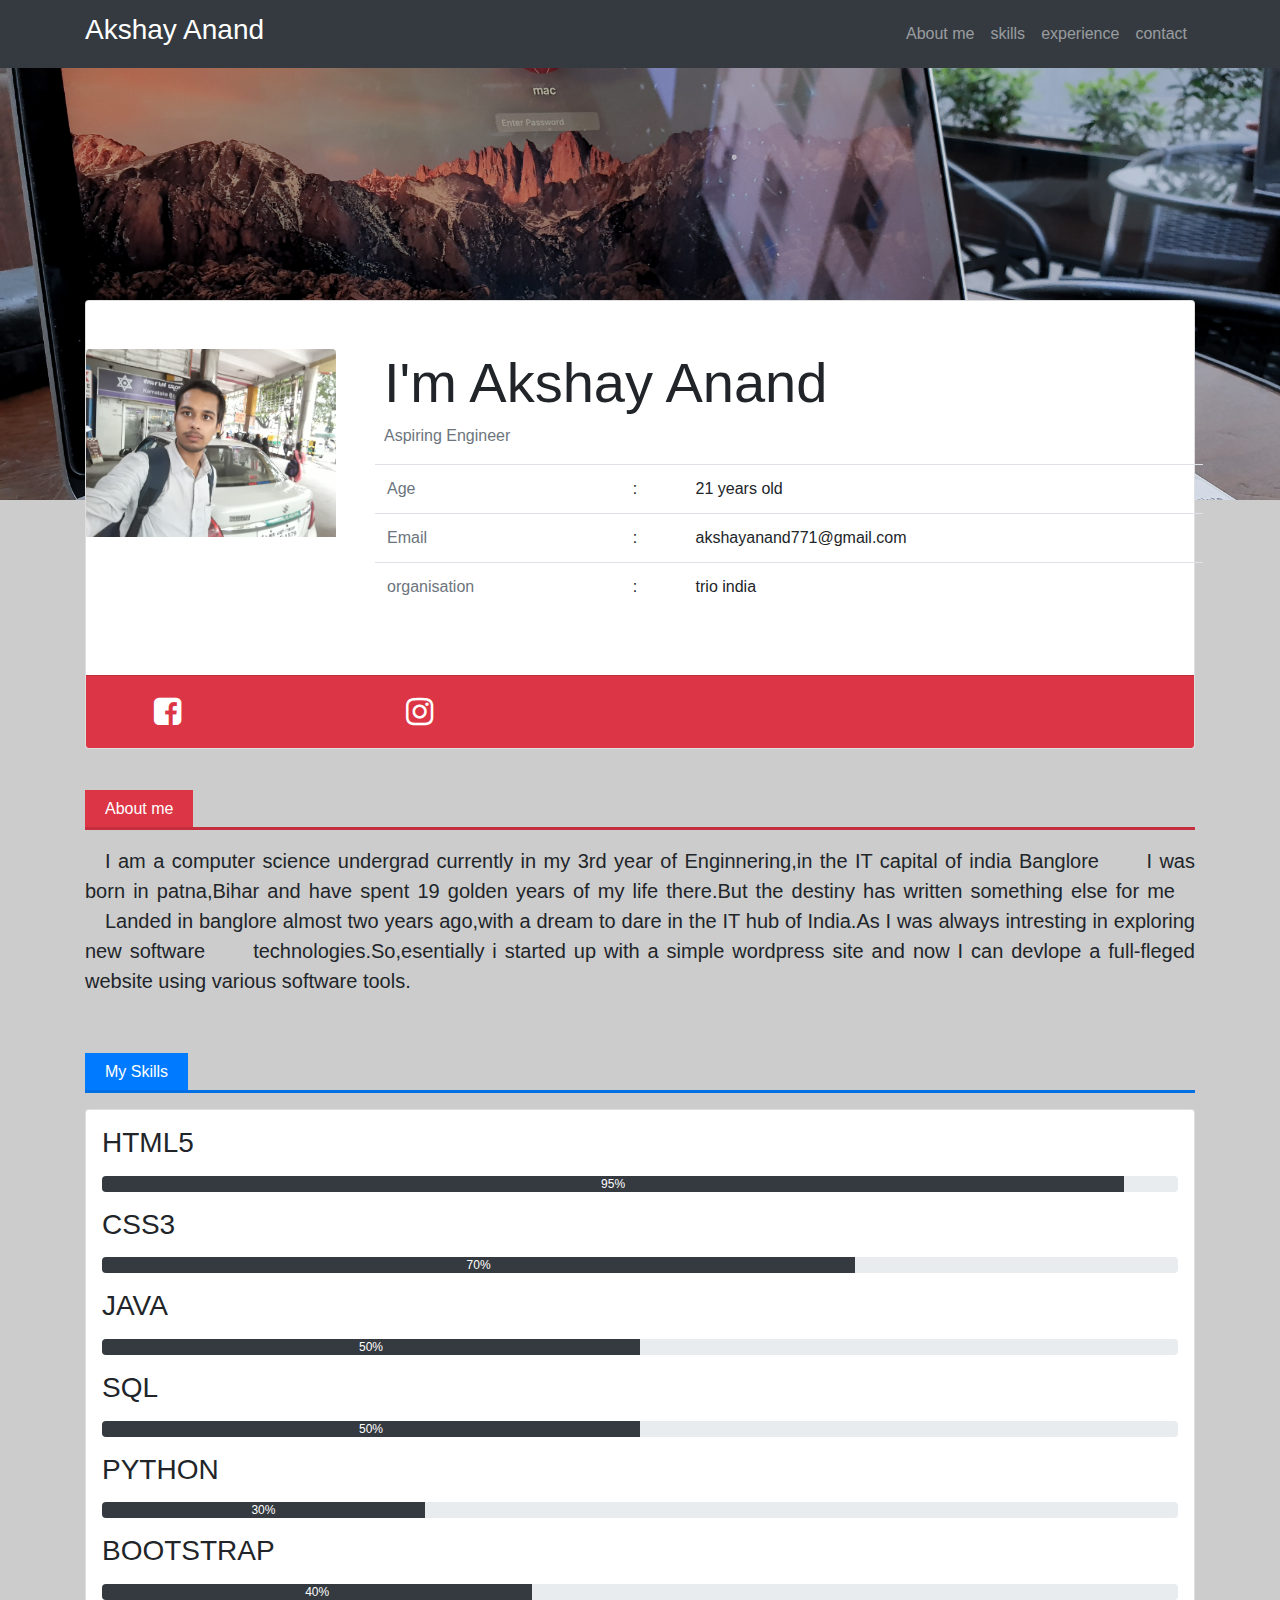
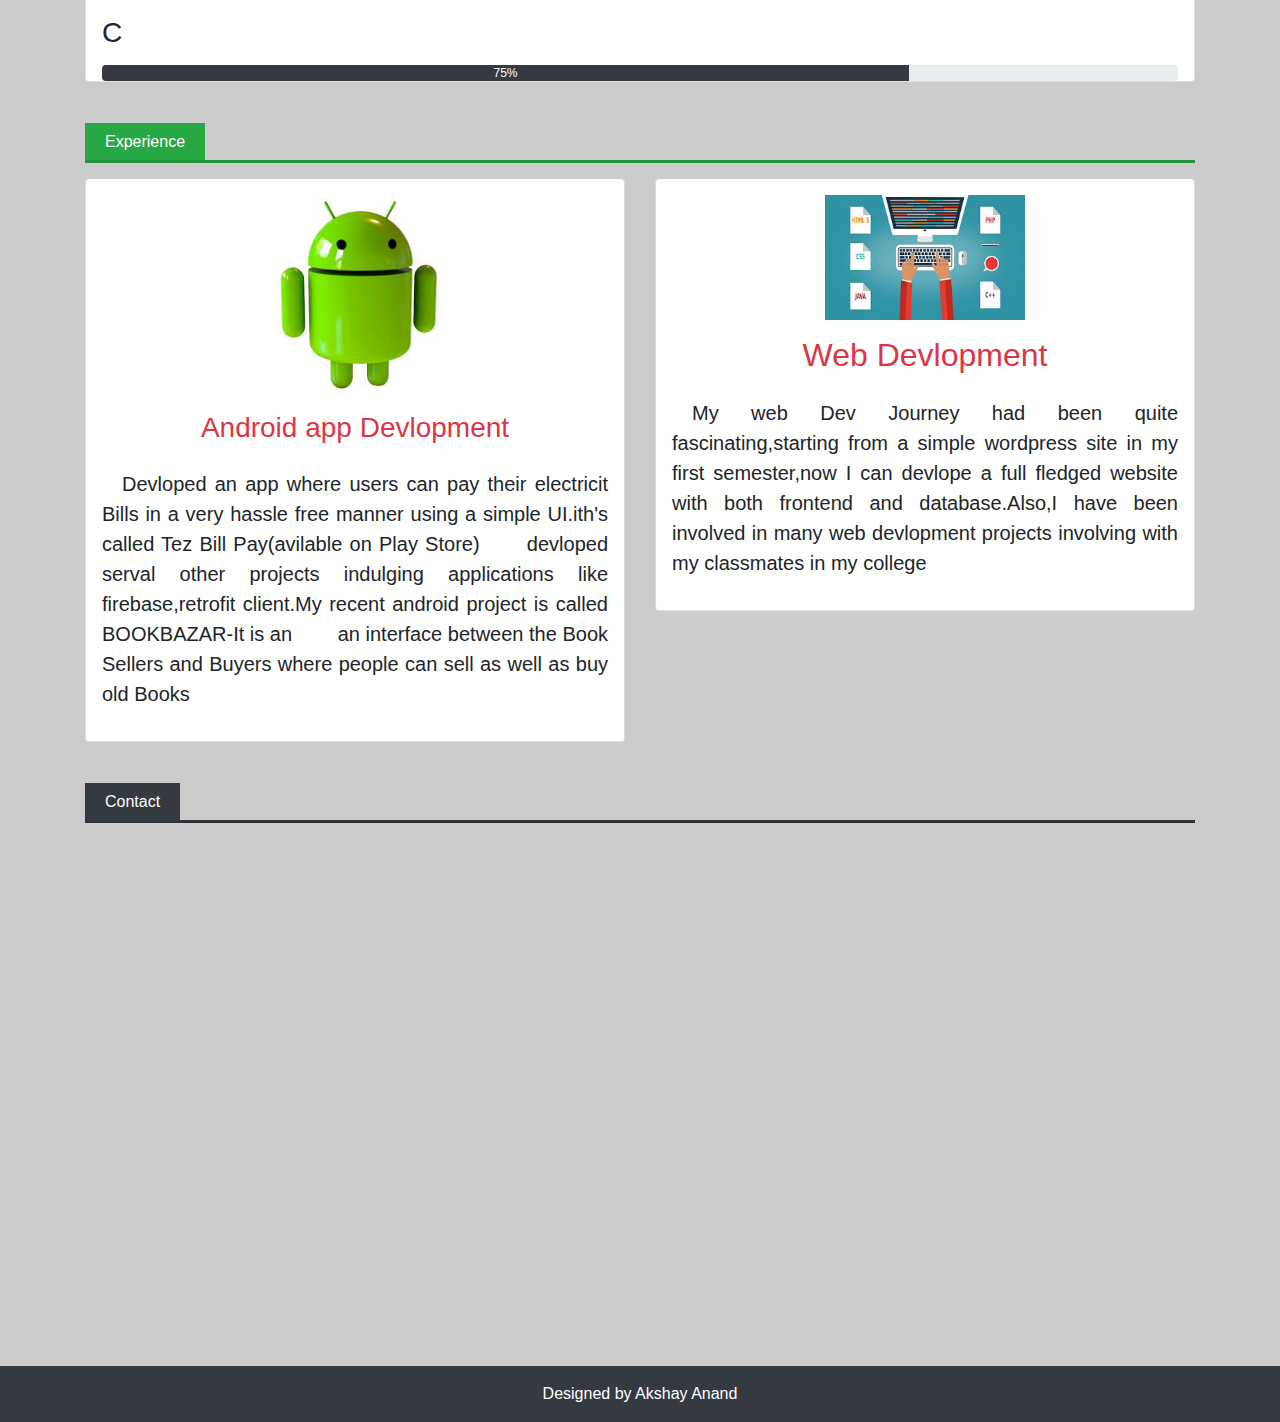
<file: index.html>
<!DOCTYPE html>
<html lang="en">
<head>
  <meta charset="UTF-8">
  <meta name="viewport" content="width=device-width, initial-scale=1.0">
  <meta http-equiv="X-UA-Compatible" content="ie=edge">
  <link rel="stylesheet" href="css/bootstrap.css">
  <link rel="stylesheet" href="https://use.fontawesome.com/releases/v5.7.2/css/all.css" integrity="sha384-fnmOCqbTlWIlj8LyTjo7mOUStjsKC4pOpQbqyi7RrhN7udi9RwhKkMHpvLbHG9Sr" crossorigin="anonymous">
  <link rel="stylesheet" href="https://stackpath.bootstrapcdn.com/bootstrap/4.3.1/css/bootstrap.min.css">
  <link rel="stylesheet" href="https://maxcdn.bootstrapcdn.com/font-awesome/4.4.0/css/font-awesome.min.css">
  <link rel="stylesheet" href="https://maxcdn.bootstrapcdn.com/font-awesome/4.4.0/css/font-awesome.min.css">
  <link rel="stylesheet" href="https://maxcdn.bootstrapcdn.com/font-awesome/4.4.0/css/font-awesome.min.css">
  <title>Akshay Anand</title>
<link rel="stylesheet" href="style.css" class="style">
</head>
<body data-spy="scroll" data-target=".navbar">
<div id="Header">
<nav class="navbar navbar-expand-sm navbar-dark bg-dark fixed-top">
  <div class="container">
    <button  data-toggle="collapse" data-target="#Navbar" class="navbar-toggler">
    <span class="navbar-toggler-icon"></span>
    </button>
 <a href="#" class="navbar-brand"><h3>Akshay Anand</h3></a>
 <div class="collapse navbar-collapse" id="Navbar">
   <ul class="navbar-nav ml-auto">
     <li class="nav-item"><a href="#About" class="nav-link">About me</a></li>
     <li class="nav-item"><a href="#Skills" class="nav-link">skills</a></li>
     <li class="nav-item"><a href="#Experience" class="nav-link">experience</a></li>
     <li class="nav-item"><a href="#Contact" class="nav-link">contact</a></li>
   </ul>
 </div>
  </div>
</nav>
</div>
<div class="" id="bg-img"></div>
<div id="About">
  <div class="container">
  <div class="row">
    <div class="col">
      <div id="AboutData">
        <div class="card bg-white">
       <div class="card-title my-5">
         <div class="media">
           <img src="myimg.jpg"width="250" height="250" class="img-fluid rounded-top" mx-5 d-none lg-block>
           <div class="media-body">
             <h3 class="display-4 ml-5">I'm Akshay Anand</h3>
             <p class="text-muted ml-5">Aspiring Engineer</p>
             <div class="container">
               <table class="table table-respnsive ml-4">
                 <tr>
                   <td  class="text-muted">Age</td>
                    <td>:</td>
                    <td>21 years old</td>
                 </tr>
                 <tr>
                   <td  class="text-muted">Email</td>
                    <td>:</td>
                    <td>akshayanand771@gmail.com</td>
                 </tr>
                 <tr>
                   <td  class="text-muted">organisation</td>
                    <td>:</td>
                    <td>trio india</td>
                 </tr>
               </table>
             </div>
           </div>
         </div>
       </div>

       <div class="card-footer bg-danger" id="tp">
       <a href="https://www.facebook.com/akshaypatnasa"><i class="fa fa-facebook-square ft fa-2x mx-5"></i></a>
       <a href="https://github.com/Andy1998440"><i class="fab fa-github ft fa-2x mx-5"></i></i></a>
       <a href="https://www.instagram.com/andy_5821"><i class="fa fa-instagram ft fa-2x mx-5" aria-hidden="true"></i></a>
       <a href="www.linkedin.com/in/akshay-anand-98a600149"><i class="fa fa-linkedin-in ft fa-2x mx-5"></i></a>
     </div
        </div>
      </div>

    </div>
  </div>
</div>
</div>
<div class="container mt-5">
<div class="row">
<div class="col">
<span class="bg-danger text-white">About me</span><hr class="bg-danger">
<p class="lead text-justify"><span>I am a computer science undergrad currently in my 3rd year of Enginnering,in the IT capital of india Banglore</span>
<span>I was born in patna,Bihar and have spent 19 golden years of my life there.But the destiny has written something else for me</span>
<span>Landed in banglore almost two years ago,with a dream to dare in the IT hub of India.As I was always intresting in exploring new software</span>
<span>technologies.So,esentially i started up with a simple wordpress site and now I can devlope a full-fleged website using various software tools.</span></p>
</div>
</div>
</div>
</div>


<!-- skill -->

<div id="Skills" class="mt-5">
<div class="container">
<span class="bg-primary text-white">My Skills</span><hr class="bg-primary">
<div class="row">
<div class="col">
<div class="card bg-white">
<h3 class="ml-3 my-3">HTML5</h3>
<div class="progress mx-3">
<div class="progress-bar bg-dark" style="width:95%">95%</div>
</div>
<h3 class="ml-3 my-3">CSS3</h3>
<div class="progress mx-3">
<div class="progress-bar bg-dark" style="width:70%">70%</div>
</div>
<h3 class="ml-3 my-3">JAVA</h3>
<div class="progress mx-3">
<div class="progress-bar bg-dark" style="width:50%">50%</div>
</div>
<h3 class="ml-3 my-3">SQL</h3>
<div class="progress mx-3">
<div class="progress-bar bg-dark" style="width:50%">50%</div>
</div>
<h3 class="ml-3 my-3">PYTHON</h3>
<div class="progress mx-3">
<div class="progress-bar bg-dark" style="width:30%">30%</div>
</div>
<h3 class="ml-3 my-3">BOOTSTRAP</h3>
<div class="progress mx-3">
<div class="progress-bar bg-dark" style="width:40%">40%</div>
</div>
<h3 class="ml-3 my-3">C</h3>
<div class="progress mx-3">
<div class="progress-bar bg-dark" style="width:75%">75%</div>
</div>

</div>

</div>
</div>
</div>
</div>
</div>


<!-- experience -->
<div id="Experience">
<div class="container mt-5">
<span class="bg-success text-white">Experience</span><hr class="bg-success">
<div class="row">

<div class="col-lg-6">
<div class="card bg-white">
<img src="ppp.jpg" alt="" width="200" height="200" class="img-fluid my-5 d-flex m-auto py-3">
<h3 class="text-center text-danger">Android app Devlopment</h3>
<p class="lead text-justify p-3"><span>Devloped an app where users can pay their electricit Bills in a very hassle free manner using a simple UI.ith's called Tez Bill Pay(avilable on Play Store)</span>
<span>devloped serval other projects indulging applications like firebase,retrofit client.My recent android project is called BOOKBAZAR-It is an </span>
<span>an interface between the Book Sellers and Buyers where people can sell as well as buy old Books</span></p>

</div>
</div>

<div class="col-lg-6">
<div class="card bg-white">
<img src="dbd.jpg" alt="" width="200" height="200" class="img-fluid my-5 d-flex m-auto py-3">
<h2 class="text-center text-danger">Web Devlopment</h2>
<p class="lead text-justify p-3"><span>My web Dev Journey had been quite fascinating,starting from a simple wordpress site in my first semester,now I can devlope a full fledged website with both frontend and database.Also,I have been involved in many web devlopment projects involving with my classmates in my college</span>
</p>

</div>
</div>
</div>
</div>
  </div>

<!-- contact -->
<div id="Contact">
<div class="container mt-5">
<span class="bg-dark text-white">Contact</span><hr class="bg-dark">
<iframe src="https://docs.google.com/forms/d/e/1FAIpQLSd--q8NF3YEvttWxH5Q6diLnDIGOJho04M670JB_Qw9eFJNnQ/viewform?embedded=true" width="1000" height="520" frameborder="0" marginheight="0" marginwidth="0">Loading…</iframe>

</div>


<!-- footer -->

<div class="container-fluid bg-dark">
<div class="row">
<div class="col">
<div class>
  <p class="text-white pt-3 text-center">Designed by Akshay Anand</p>
</div>
</div>
</div>
</div>



</body>
<script src="https://cdnjs.cloudflare.com/ajax/libs/jquery/3.4.1/jquery.slim.js"></script>
<script src="https://cdnjs.cloudflare.com/ajax/libs/popper.js/1.14.7/umd/popper.min.js"></script>
<script src="https://stackpath.bootstrapcdn.com/bootstrap/4.3.1/js/bootstrap.min.js"></script>
</html>
</file>
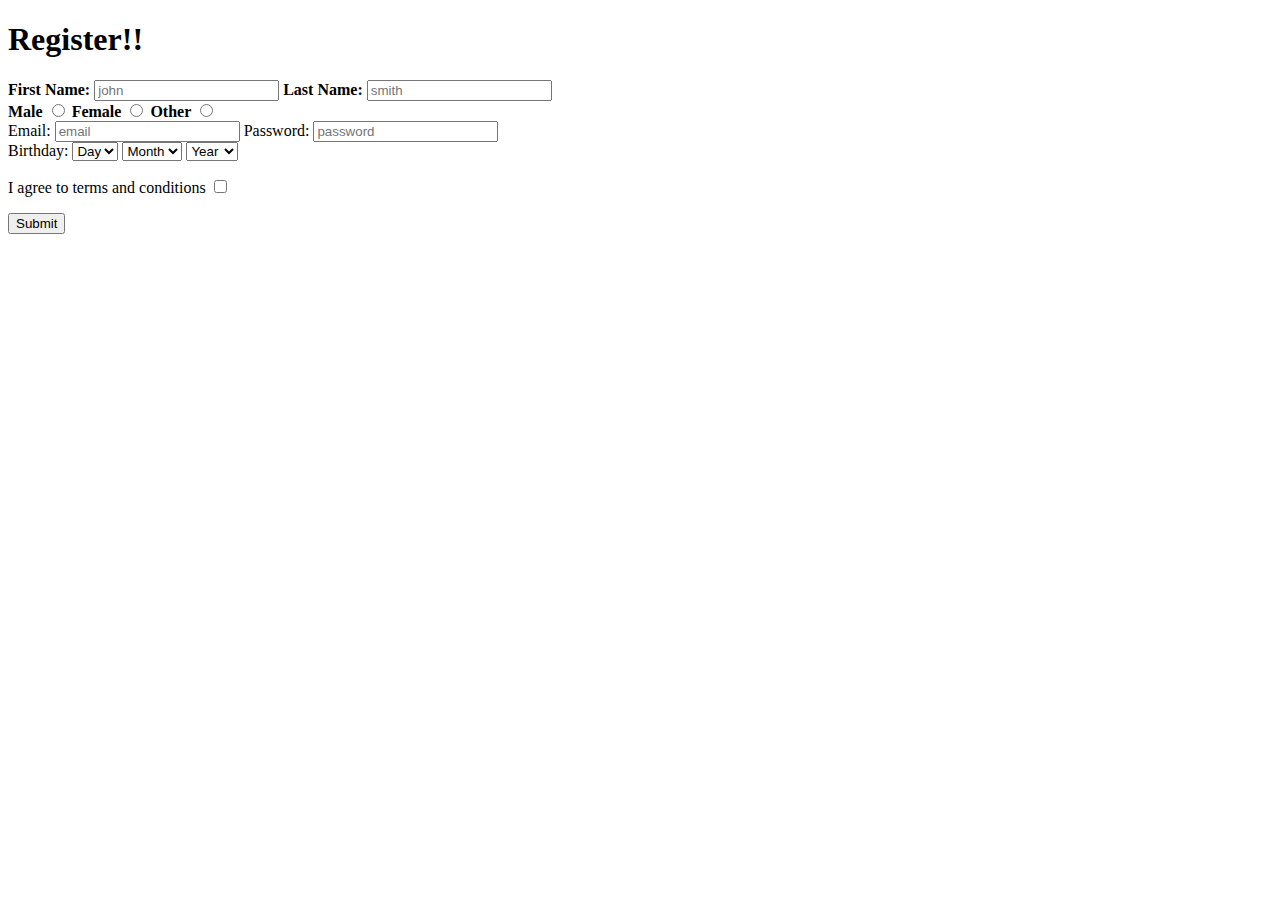
<file: formproject.html>
<!DOCTYPE html>
<html>
<head>
	<title>Form project</title>
</head>
<body>
	<p><h1>Register!!</h1></p>
	<form>
		<label for="first"><b>First Name:</b></label>
		<input name="first" id="first" type="text" placeholder="john" required>
		<label for="last"><b>Last Name:</b></label>
		<input name="last" id="last" type="text" placeholder="smith" required>
	
<div>
	<label for="male"><b>Male</b></label>
		<input id="male" name="gender" type="radio" value="male">
		<label for="female"><b>Female</b></label>
		<input id="female" name="gender" type="radio" value="female">
		<label for="others"><b>Other</b></label>
		<input id="others" name="gender" type="radio" value="others">
</div>
	<div>
		<label for="email">Email:</label>
		<input id="email" type="Email" placeholder="email" required>
		<label>Password:</label>
		<input type="password" placeholder="password" required minlength="5" maxlength="10">
</div>
	
<div>
		<label>Birthday:</label>
		<select name="day" placeholder="Day" required>
			<option>Day</option>
			<option>1</option>
			<option>2</option>
			<option>3</option>
			<option>4</option>
			<option>5</option>
			<option>6</option>
			<option>7</option>
			<option>8</option>
			<option>9</option>
			<option>10</option>
		</select>
		<select name="Month" placeholder="Month" required>
			<option>Month</option>
			<option>JAN</option>
			<option>FEB</option>
			<option>MAR</option>
			<option>APR</option>
			<option>MAY</option>
			<option>JUN</option>
			<option>JUL</option>
			<option>AUG</option>
			<option>SEPT</option>
			<option>OCT</option>
			<option>NOV</option>
			<option>DEC</option>
		</select>
		<select name="year" required >
			<option>Year</option>
			<option>1999</option>
			<option>1998</option>
			<option>1997</option>
			<option>1996</option>
			<option>1995</option>
			<option>1994</option>
			<option>1993</option>
			<option>1992</option>
		</select>
	</div>
	<div>
		<p>I agree to terms and conditions
		<input type="checkbox" required>
	</p>
</div>
	<input type="Submit">
</form>

</body>
</html>
</file>
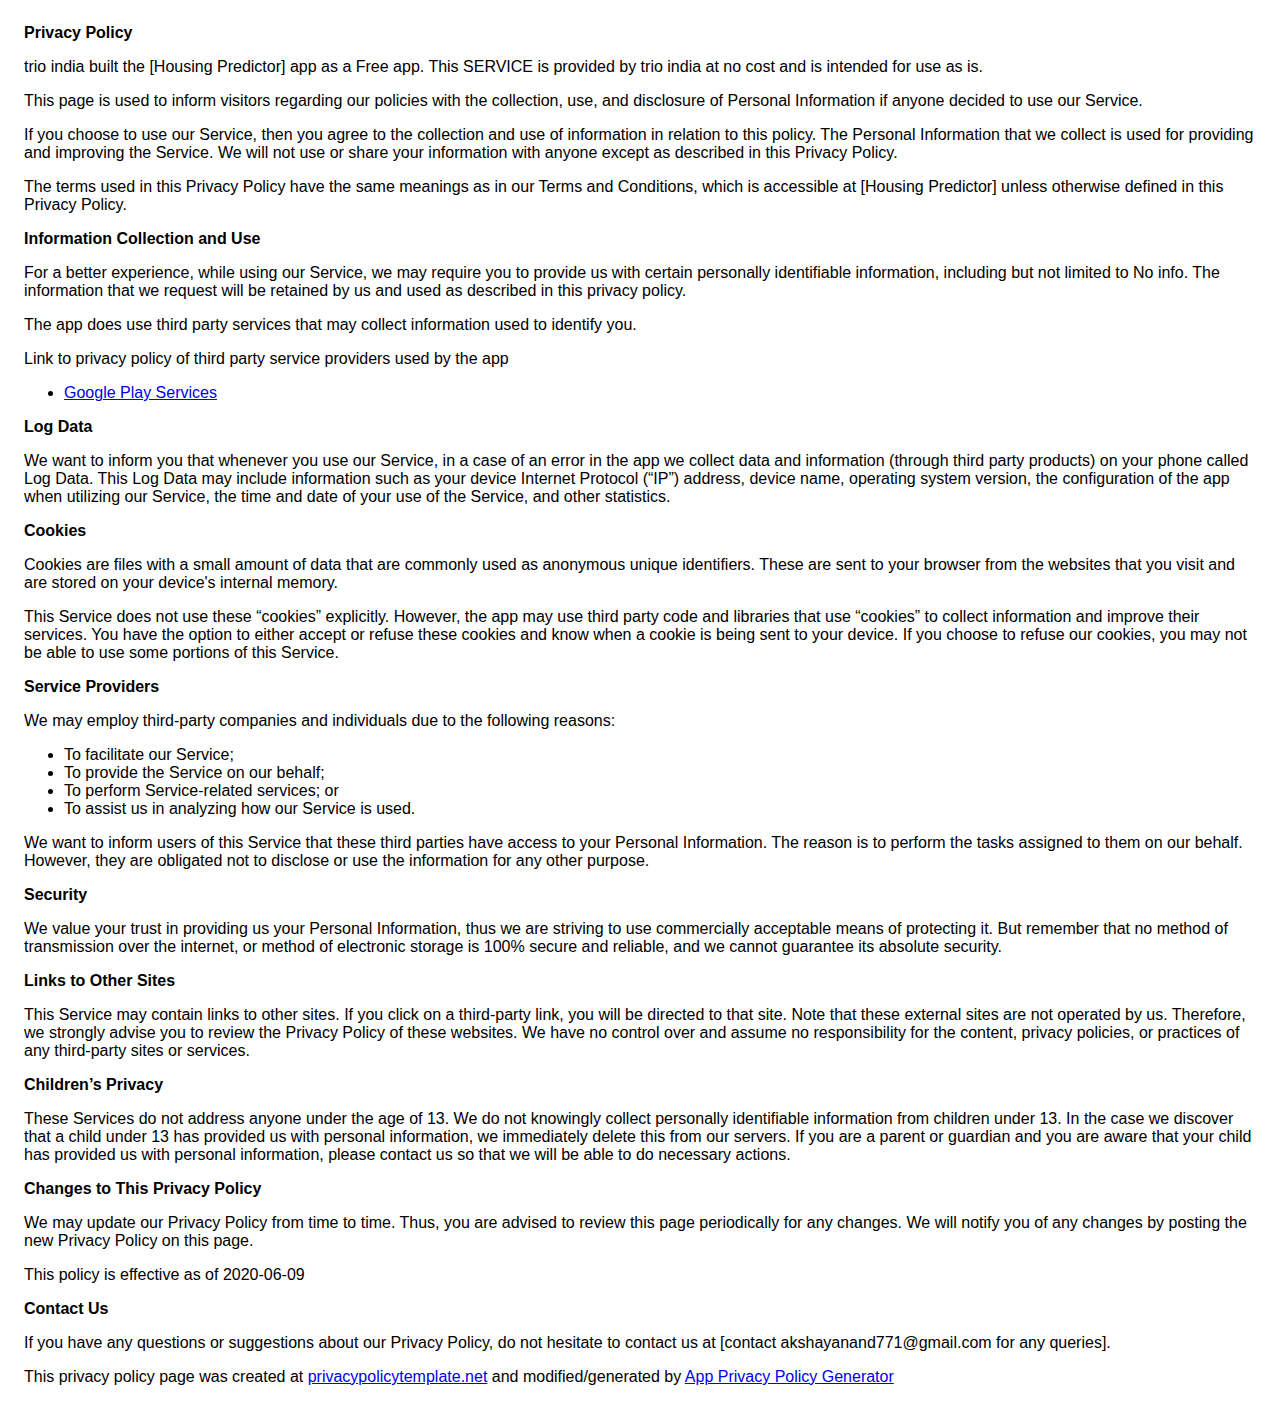
<file: privacy-policy.html>
<!DOCTYPE html>
    <html>
    <head>
      <meta charset='utf-8'>
      <meta name='viewport' content='width=device-width'>
      <title>Privacy Policy</title>
      <style> body { font-family: 'Helvetica Neue', Helvetica, Arial, sans-serif; padding:1em; } </style>
    </head>
    <body>
    <strong>Privacy Policy</strong> <p>
                  trio india built the [Housing Predictor] app as
                  a Free app. This SERVICE is provided by
                  trio india at no cost and is intended for use as
                  is.
                </p> <p>
                  This page is used to inform visitors regarding our
                  policies with the collection, use, and disclosure of Personal
                  Information if anyone decided to use our Service.
                </p> <p>
                  If you choose to use our Service, then you agree to
                  the collection and use of information in relation to this
                  policy. The Personal Information that we collect is
                  used for providing and improving the Service. We will not use or share your information with
                  anyone except as described in this Privacy Policy.
                </p> <p>
                  The terms used in this Privacy Policy have the same meanings
                  as in our Terms and Conditions, which is accessible at
                  [Housing Predictor] unless otherwise defined in this Privacy Policy.
                </p> <p><strong>Information Collection and Use</strong></p> <p>
                  For a better experience, while using our Service, we
                  may require you to provide us with certain personally
                  identifiable information, including but not limited to No info. The information that
                  we request will be retained by us and used as described in this privacy policy.
                </p> <div><p>
                    The app does use third party services that may collect
                    information used to identify you.
                  </p> <p>
                    Link to privacy policy of third party service providers used
                    by the app
                  </p> <ul><li><a href="https://www.google.com/policies/privacy/" target="_blank" rel="noopener noreferrer">Google Play Services</a></li><!----><!----><!----><!----><!----><!----><!----><!----><!----><!----><!----><!----><!----><!----><!----><!----></ul></div> <p><strong>Log Data</strong></p> <p>
                  We want to inform you that whenever you
                  use our Service, in a case of an error in the app
                  we collect data and information (through third party
                  products) on your phone called Log Data. This Log Data may
                  include information such as your device Internet Protocol
                  (“IP”) address, device name, operating system version, the
                  configuration of the app when utilizing our Service,
                  the time and date of your use of the Service, and other
                  statistics.
                </p> <p><strong>Cookies</strong></p> <p>
                  Cookies are files with a small amount of data that are
                  commonly used as anonymous unique identifiers. These are sent
                  to your browser from the websites that you visit and are
                  stored on your device's internal memory.
                </p> <p>
                  This Service does not use these “cookies” explicitly. However,
                  the app may use third party code and libraries that use
                  “cookies” to collect information and improve their services.
                  You have the option to either accept or refuse these cookies
                  and know when a cookie is being sent to your device. If you
                  choose to refuse our cookies, you may not be able to use some
                  portions of this Service.
                </p> <p><strong>Service Providers</strong></p> <p>
                  We may employ third-party companies and
                  individuals due to the following reasons:
                </p> <ul><li>To facilitate our Service;</li> <li>To provide the Service on our behalf;</li> <li>To perform Service-related services; or</li> <li>To assist us in analyzing how our Service is used.</li></ul> <p>
                  We want to inform users of this Service
                  that these third parties have access to your Personal
                  Information. The reason is to perform the tasks assigned to
                  them on our behalf. However, they are obligated not to
                  disclose or use the information for any other purpose.
                </p> <p><strong>Security</strong></p> <p>
                  We value your trust in providing us your
                  Personal Information, thus we are striving to use commercially
                  acceptable means of protecting it. But remember that no method
                  of transmission over the internet, or method of electronic
                  storage is 100% secure and reliable, and we cannot
                  guarantee its absolute security.
                </p> <p><strong>Links to Other Sites</strong></p> <p>
                  This Service may contain links to other sites. If you click on
                  a third-party link, you will be directed to that site. Note
                  that these external sites are not operated by us.
                  Therefore, we strongly advise you to review the
                  Privacy Policy of these websites. We have
                  no control over and assume no responsibility for the content,
                  privacy policies, or practices of any third-party sites or
                  services.
                </p> <p><strong>Children’s Privacy</strong></p> <p>
                  These Services do not address anyone under the age of 13.
                  We do not knowingly collect personally
                  identifiable information from children under 13. In the case
                  we discover that a child under 13 has provided
                  us with personal information, we immediately
                  delete this from our servers. If you are a parent or guardian
                  and you are aware that your child has provided us with
                  personal information, please contact us so that
                  we will be able to do necessary actions.
                </p> <p><strong>Changes to This Privacy Policy</strong></p> <p>
                  We may update our Privacy Policy from
                  time to time. Thus, you are advised to review this page
                  periodically for any changes. We will
                  notify you of any changes by posting the new Privacy Policy on
                  this page.
                </p> <p>This policy is effective as of 2020-06-09</p> <p><strong>Contact Us</strong></p> <p>
                  If you have any questions or suggestions about our
                  Privacy Policy, do not hesitate to contact us at [contact akshayanand771@gmail.com for any queries].
                </p> <p>
                  This privacy policy page was created at
                  <a href="https://privacypolicytemplate.net" target="_blank" rel="noopener noreferrer">privacypolicytemplate.net</a>
                  and modified/generated by
                  <a href="https://app-privacy-policy-generator.firebaseapp.com/" target="_blank" rel="noopener noreferrer">App Privacy Policy Generator</a></p>
    </body>
    </html>
</file>
<file: style.css>
body
{
  background: #ccc;
}
#Header a:hover
{
  color: #fff;
}
#bg-img
{
  background: url('img1.jpg');
  background-size: 100%;
  background-repeat: no-repeat;
  min-height: 500px;
}
#About .fa{
color: #fff;
}
#About
{
  margin-top: -200px;
}
#About span
{
  padding: 10px 20px 10px 20px;
}
#About hr{
  border-width: 3px;
  margin-top: 6px;
}
#Skills span
{
padding: 10px 20px 10px 20px;
}
#Skills hr{
  border-width: 3px;
  margin-top: 6px;
}
#Experience span
{
padding: 10px 20px 10px 20px;
}
#Experience hr{
  border-width: 3px;
  margin-top: 6px;
}
#Experience .card
{
  border-top: 3px yellow;
}
#Contact span
{
padding: 10px 20px 10px 20px;
}
#Contact hr{
  border-width: 3px;
  margin-top: 6px;
}
#tp
{
  color: white;
}
.ft {
color: #fff;
s: 5px;
}
</file>
